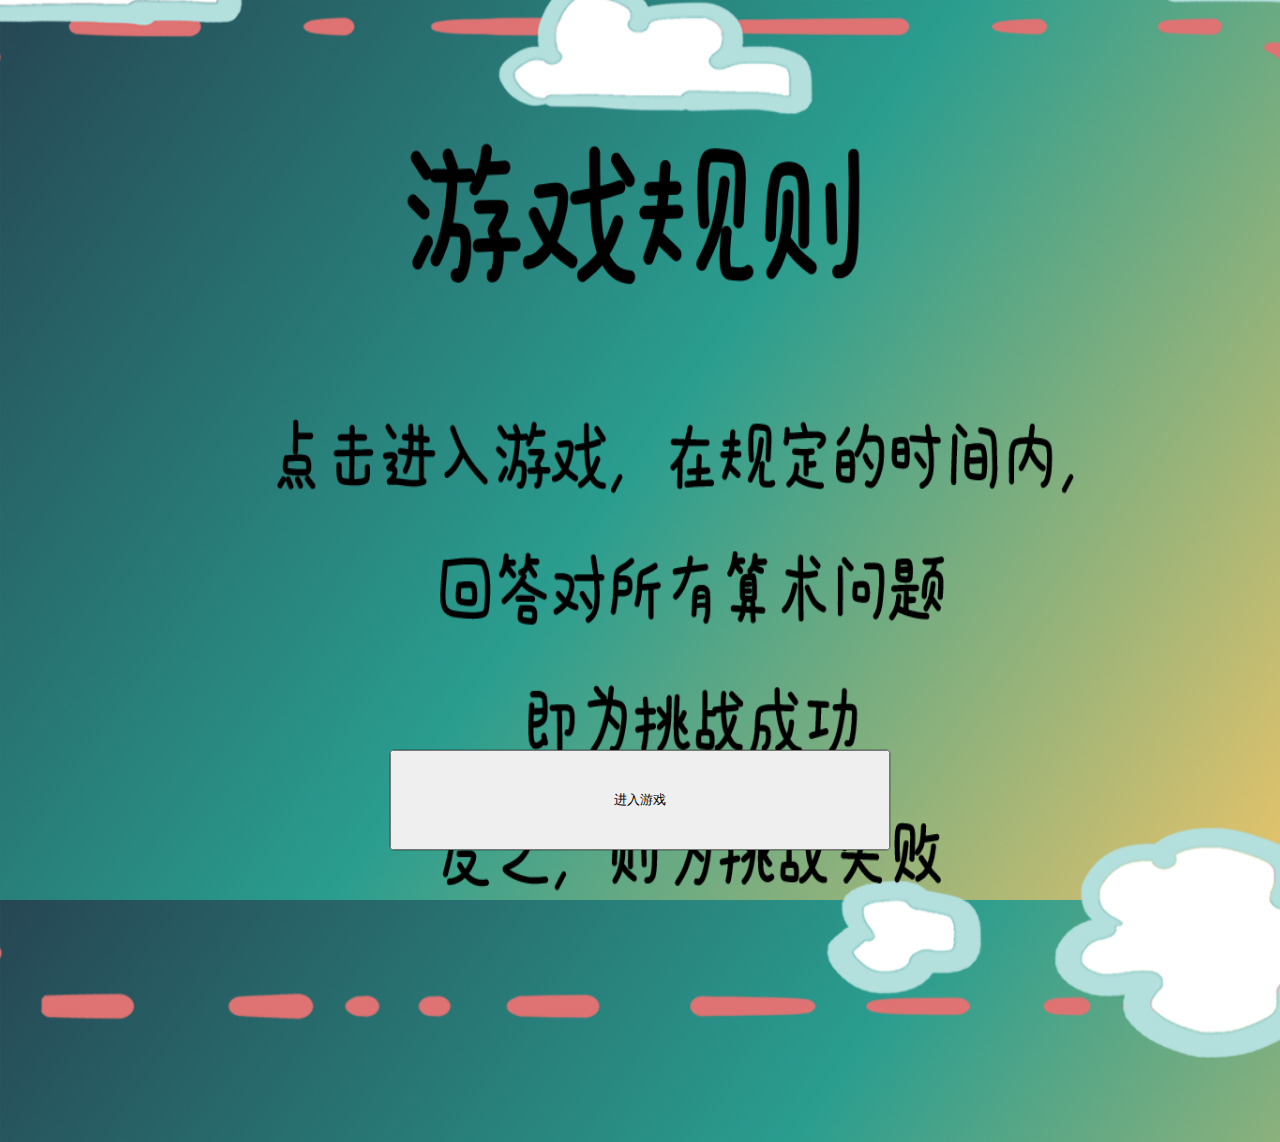
<file: index.html>
<!DOCTYPE html>
<html >
<head>
	<title>加载界面</title>
	<meta charset="utf-8">
	<link rel="stylesheet" href="加载界面样式.css">
	<link rel="stylesheet" href="背景变化样式.css">
	<style type="text/css">
		img{
			margin-left: auto;
			margin-top: 0px;
			margin-bottom: 80px;

			width:1800px;
			height: 1300px;
		}
	
	</style>

</head>
<body>
	<div class="loading" id="loading" style="display: none;">
		<span>
			Loading.....
		</span>
	</div>
	<div id="guize" class="guize" style="display: block;">
		<img src="10.png">
	</div>
	<div class="text">
	</div>

	<div class="button">
		<!--<input type="button" name="button"id="anniu" value="进入游戏">-->
		<button id="anniu" style="width: 500px; height: 100px;">进入游戏</button>
	</div>
	<script type="text/javascript">
		var  anniu=document.getElementById('anniu');
		var url="网页小游戏.html"
		anniu.onclick=function(){
			document.getElementById('loading').style.display="block";
			document.getElementById('guize').style.display="none";
			var int=self.setInterval(function(){
				window.location.href="游戏.html";
			},4000)
			}
	
			
	
	</script>

</body>
</html>
</file>
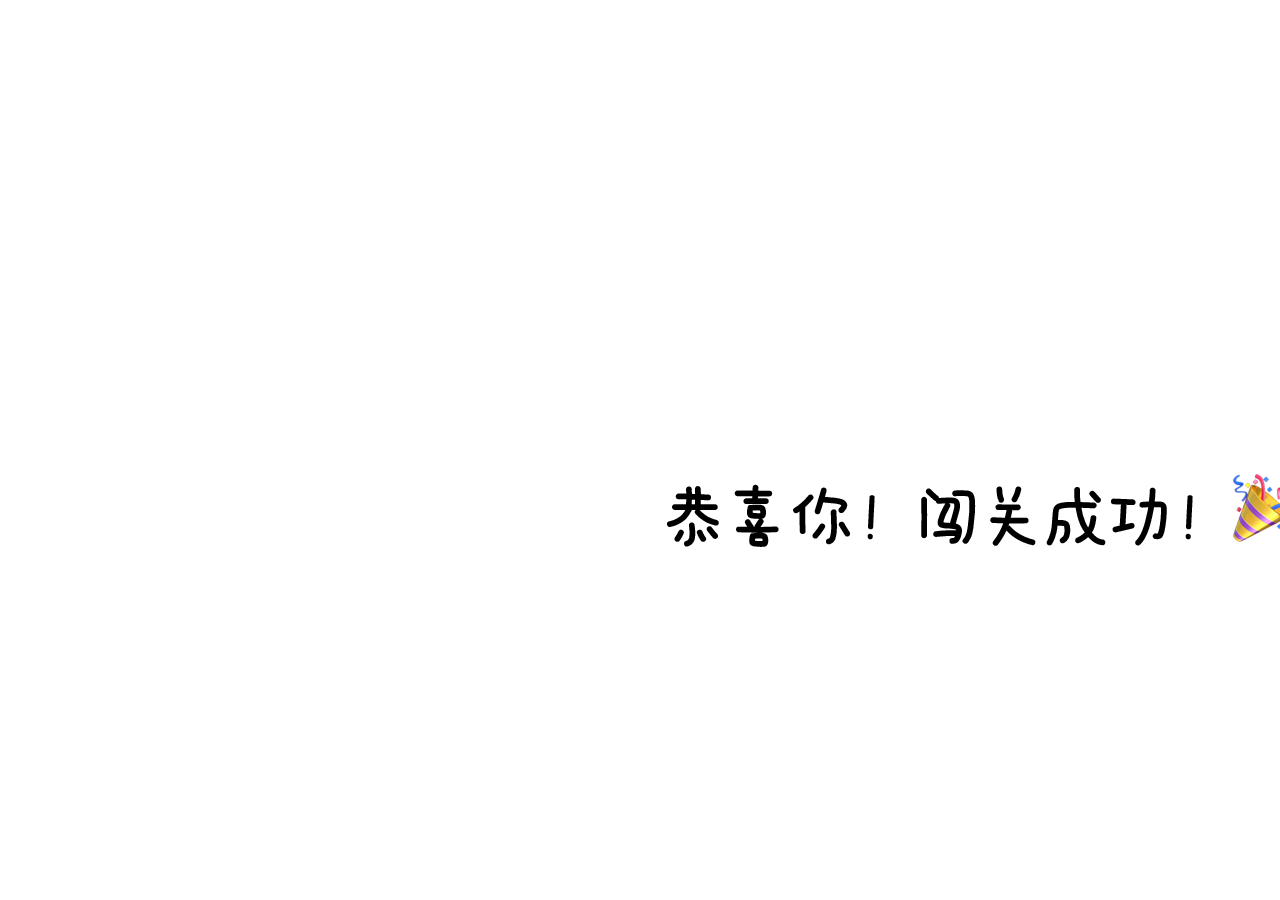
<file: 闯关成功.html>
<!DOCTYPE html>
<html>
<head>
	<title>闯关成功</title>
	<meta charset="utf-8">
	<style type="text/css">
		img{
			position: absolute;
			top: 50%;
			left: 50%;
		}

	</style>

</head>
<body>
	<img src="1.png">

</body>
</html>
</file>
<file: 加载界面样式.css>
body{
			margin: 0;
			padding: 0;
			height: 100vh;
			display: flex; /*弹性盒子，能让子级元素居中显示*/
			align-items: center; /*居中对齐弹性盒的各项<div>元素*/
			justify-content: center;  /*项目能位于容器的中心*/
		}
		.loading{
			width: 400px;
			height: 400px;
			box-sizing: border-box;/*高200和宽200已经包含了元素的内边距和外边距*/
			border-top: 30px solid #f4a261;
			border-radius: 50%;
			position: relative;
			animation: a1  2s linear infinite; /*css3做的一个动画，使用了animation属性，是复合属性，
			a1指的是动画的名称，2s可以定义完成一次动画所需时间，也就是动画的速度，
			linear指的是动画匀速进行，infinite指的是动画是无限循环的*/
		}
		.loading::before,.loading::after{ /*添加了伪类元素，分别给loading样式前面和后面添加了相同的样式*/
			content: '';
			width: 400px;
			height: 400px;
			position: absolute;
			left: 0;
			top: -10px;
			box-sizing: border-box;
			border-radius: 50%;
		}
		.loading::before{
			border-top: 30px solid #264653;
			transform: rotate(120deg); /*css3中的一种属性，是用来设置元素的旋转
			，单位deg是度数的意思，这里是设置元素旋转120度*/

		}  

		.loading::after{   
			border-top: 30px solid #e76f51;
			transform: rotate(240deg);
			/*这里是设置元素旋转240度 loading部分被分成了3部分*/

		}
		.loading span{
			position: absolute;/*这里设置了loading的位置*/
			width: 400px;
			height: 400px;
			color: black;
			font-size: 50px;
			text-align: center;
			line-height: 200px;/*这里设置了loading的大小以及样式*/
			animation: a2 2s linear infinite;
			/*这里设置了loading的旋转*/
		}

		@keyframes a1{
			to{
				transform: rotate(360deg); /*定义了动画规则，动画是怎么变化的，
				对外面的圆圈动画进行设置， to{}表示的是要动画要实现的状态，这里表示的是动画要旋转360度*/
			}
		}
		@keyframes a2{
			to{
				transform: rotate(-360deg);
			}/*对里面的loading文字动画进行设置，向逆时针方向旋转*/	
		}
		.button{
			/*position: fixed;
			margin-top: 300px;
			/*background-image: url(3.png);
			background-position: 1px  120px ;
			background-size: 180px;
			text-align: center;
            line-height: 200px;
            text-align: center;
            border:0px;*/
             position: fixed;
			margin-top: 700px;
			/*设置了按钮的位置*/
           border: 1px solid rgba(0,0,0,.2);
            border-radius: .3em;
             box-shadow: 0 1px white inset;
             /*设置了按钮边框的样式，包括边框大小，边框圆滑度，边框阴影等*/
            text-align: center;
            line-height: 50px;
            /*设置了按钮文字居中，以及这个按钮的大小*/
            cursor: pointer;
            outline: none;
            /*设置了当鼠标移到按钮上，鼠标会改变手势*/
           }
           .button :hover{
           	background-color:#fbb32d;
           	 /*设置了当鼠标移到按钮上，按钮的背景颜色会发生改变*/  }
</file>
<file: 背景变化样式.css>
body{

	background-image: linear-gradient(125deg,#264653, #2a9d8f, #e9c46a, #f4a261,#ffd6ba,#fff1e6,#457b9d);/*用了linear-gradient属性对背景设置了渐变，分别是渐变的角度，还有渐变的各种颜色*/
	background-size: 400%; /*size要大于100，才能明显的看到渐变效果*/
	animation: q1 10s infinite; /*仍然是用animation属性做了一个动画*/
}

@keyframes q1{
	0% {
		background-position: 0% 50%;
	}
	50% {
		background-position: 100% 50%;
	}

	100%{
		background-position: 0% 50%;
	}
}
/*定义动画规则，CSS3里面用%来指定变化的发生，在0%、50%、100%三个状态下，背景图像的位置，从而形成动画*/
</file>
